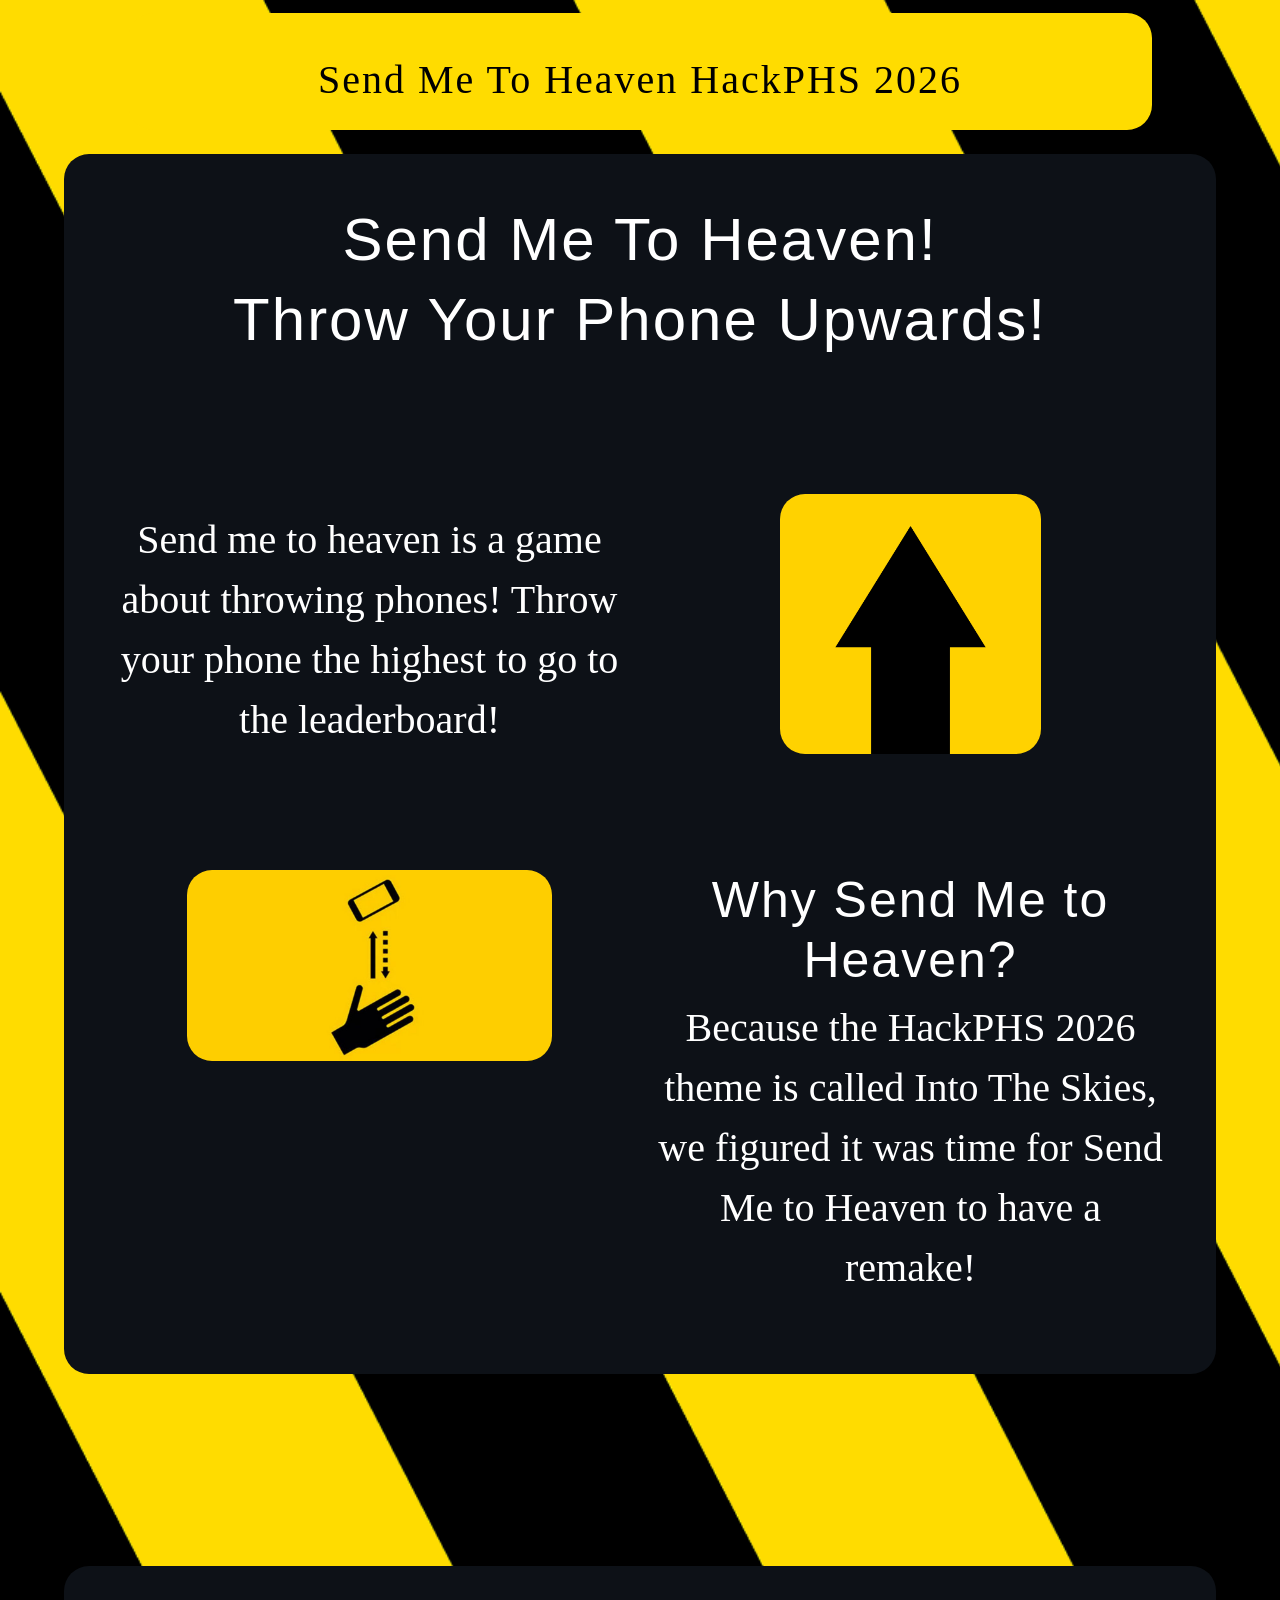
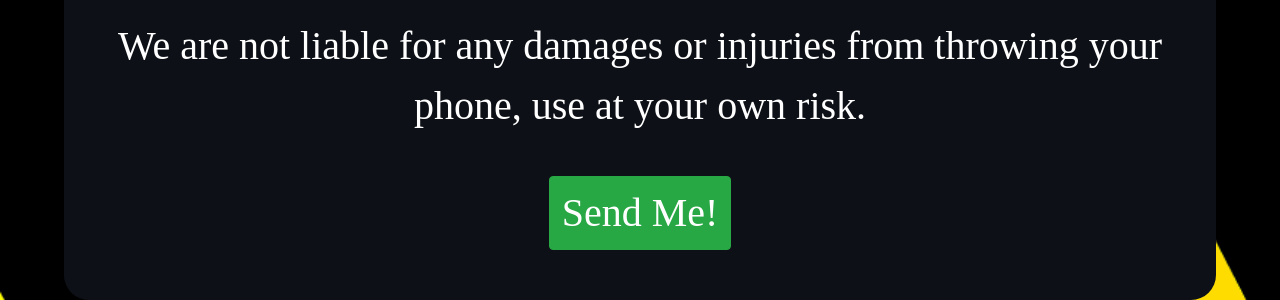
<file: index.html>
<!DOCTYPE html>
<html lang="en">

<head>
    <meta charset="UTF-8">
    <title>Send Me To Heaven: HackPHS Edition!</title>
    <link rel="stylesheet" href="https://cdn.jsdelivr.net/npm/bootstrap@4.4.1/dist/css/bootstrap.min.css" integrity="sha384-Vkoo8x4CGsO3+Hhxv8T/Q5PaXtkKtu6ug5TOeNV6gBiFeWPGFN9MuhOf23Q9Ifjh" crossorigin="anonymous">
    <link rel="stylesheet" href="style.css">
    <style></style>
</head>
  
<body>

<center>
   <header><nav><br>

    <h1><a href="index.html"> Send Me To Heaven HackPHS 2026 </a>
    </h1>

</center>
</nav></header>                     
<br>
   <div class="content"><nav><center>
    <center>
                    <h1>Send Me To Heaven!</h1>

            <h1>Throw Your Phone Upwards!</h1>
<br><br><br>
<br><br>

<div class="row">
  <div class="column">
    <p>
 <p>
     Send me to heaven is a game about throwing phones! Throw your phone the highest to go to the leaderboard!
<br>
     <br>

    </p>    </p>
  </div>
  <div class="column">
    <!-- <h2>Column 2</h2> -->
    <img src="images/sxpra.webp" style="width:50%;"><br>
  </div>
</div>

<br>

<div class="row">
  <div class="column">
    <!-- <h2>Column 2</h2> -->
    <img src="images/phoneup.jpg" alt="" style="width:70%;">
  </div>
  <div class="column">
        <h2>Why Send Me to Heaven?</h2>

    <p>
Because the HackPHS 2026 theme is called Into The Skies, we figured it was time for Send Me to Heaven to have a remake! 
  </div>
</div></div>


<br><br><br><br>
<br><br>
</div><br><br>
   <div class="content"><nav><center>

        
<p>     We are not liable for any damages or injuries from throwing your phone, use at your own risk.</p>

<br>



<a href="timetofly.html" class="btn btn-success"> Send Me!</a>

        </center>


      </div></div>
</body>

</html>
</file>
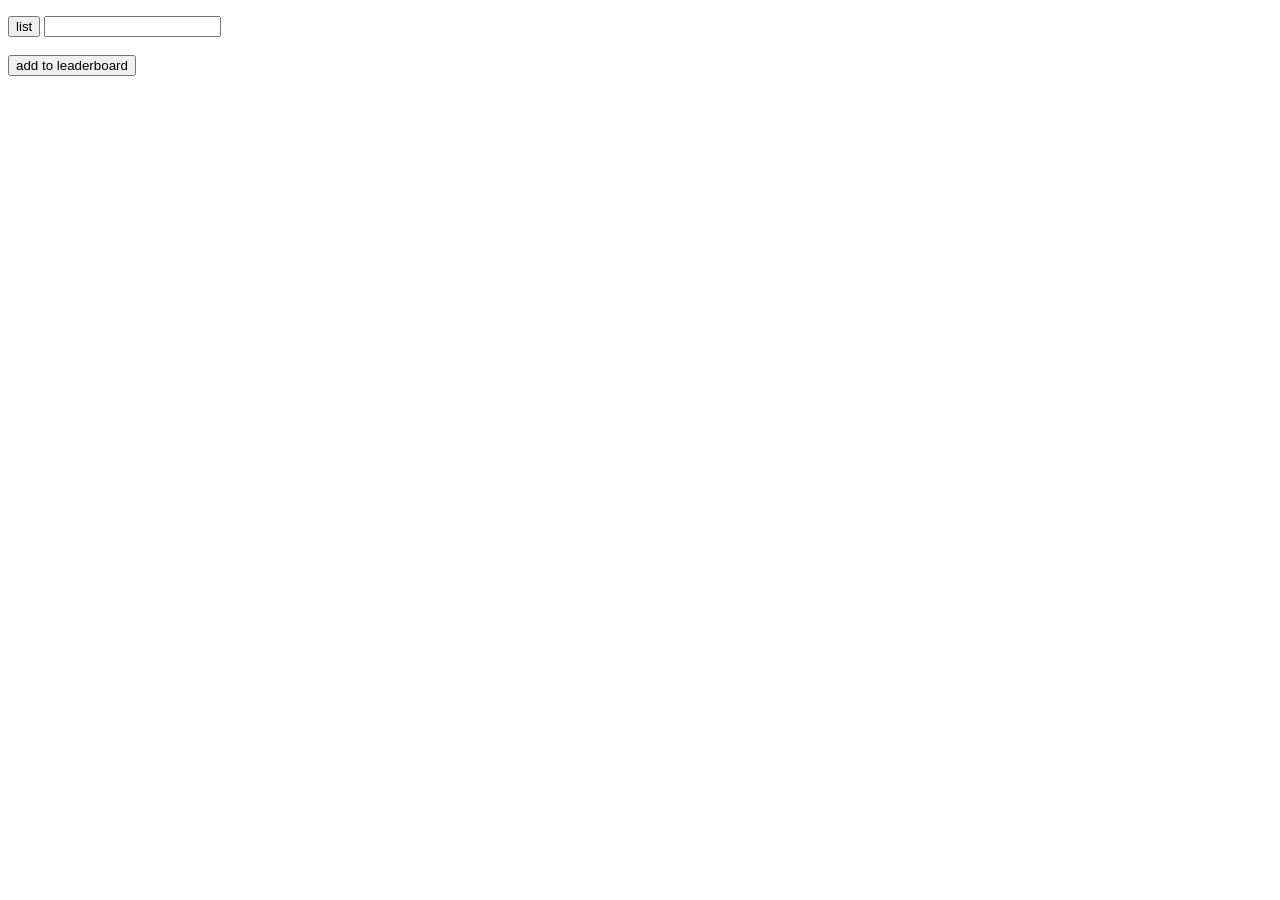
<file: leaderboard.html>
<!DOCTYPE html>
<html lang="en">

<head>
    <title>leaderboard</title>
</head>

<body>
    <ul id="myList"></ul>
<button onclick="myFunction()">list</button>
  <input type="text" id="lname" name="lname"><br><br>
  <button onclick="func2()">add to leaderboard</button>

    <script>

        const data = [0];
        
    </script>

<script>
function myFunction() {
data.sort((x, y) => y - x);

   data2=data.slice(0, 3);
        const list = document.getElementById("myList");

        data2.forEach((item) => {
            const li = document.createElement("li");
            li.innerText = item;
            list.appendChild(li);

            
        });
}
</script>
<script>
function func2() {
    sily=document.getElementById("lname");
    silval = sily.value;
        data.push(silval);
  const list = document.getElementById("myList");
  if (list.hasChildNodes()) {
    list.removeChild(list.children[0]);
        list.removeChild(list.children[0]);
            list.removeChild(list.children[0]);
  }

}
</script>
</body>

</html>
</file>
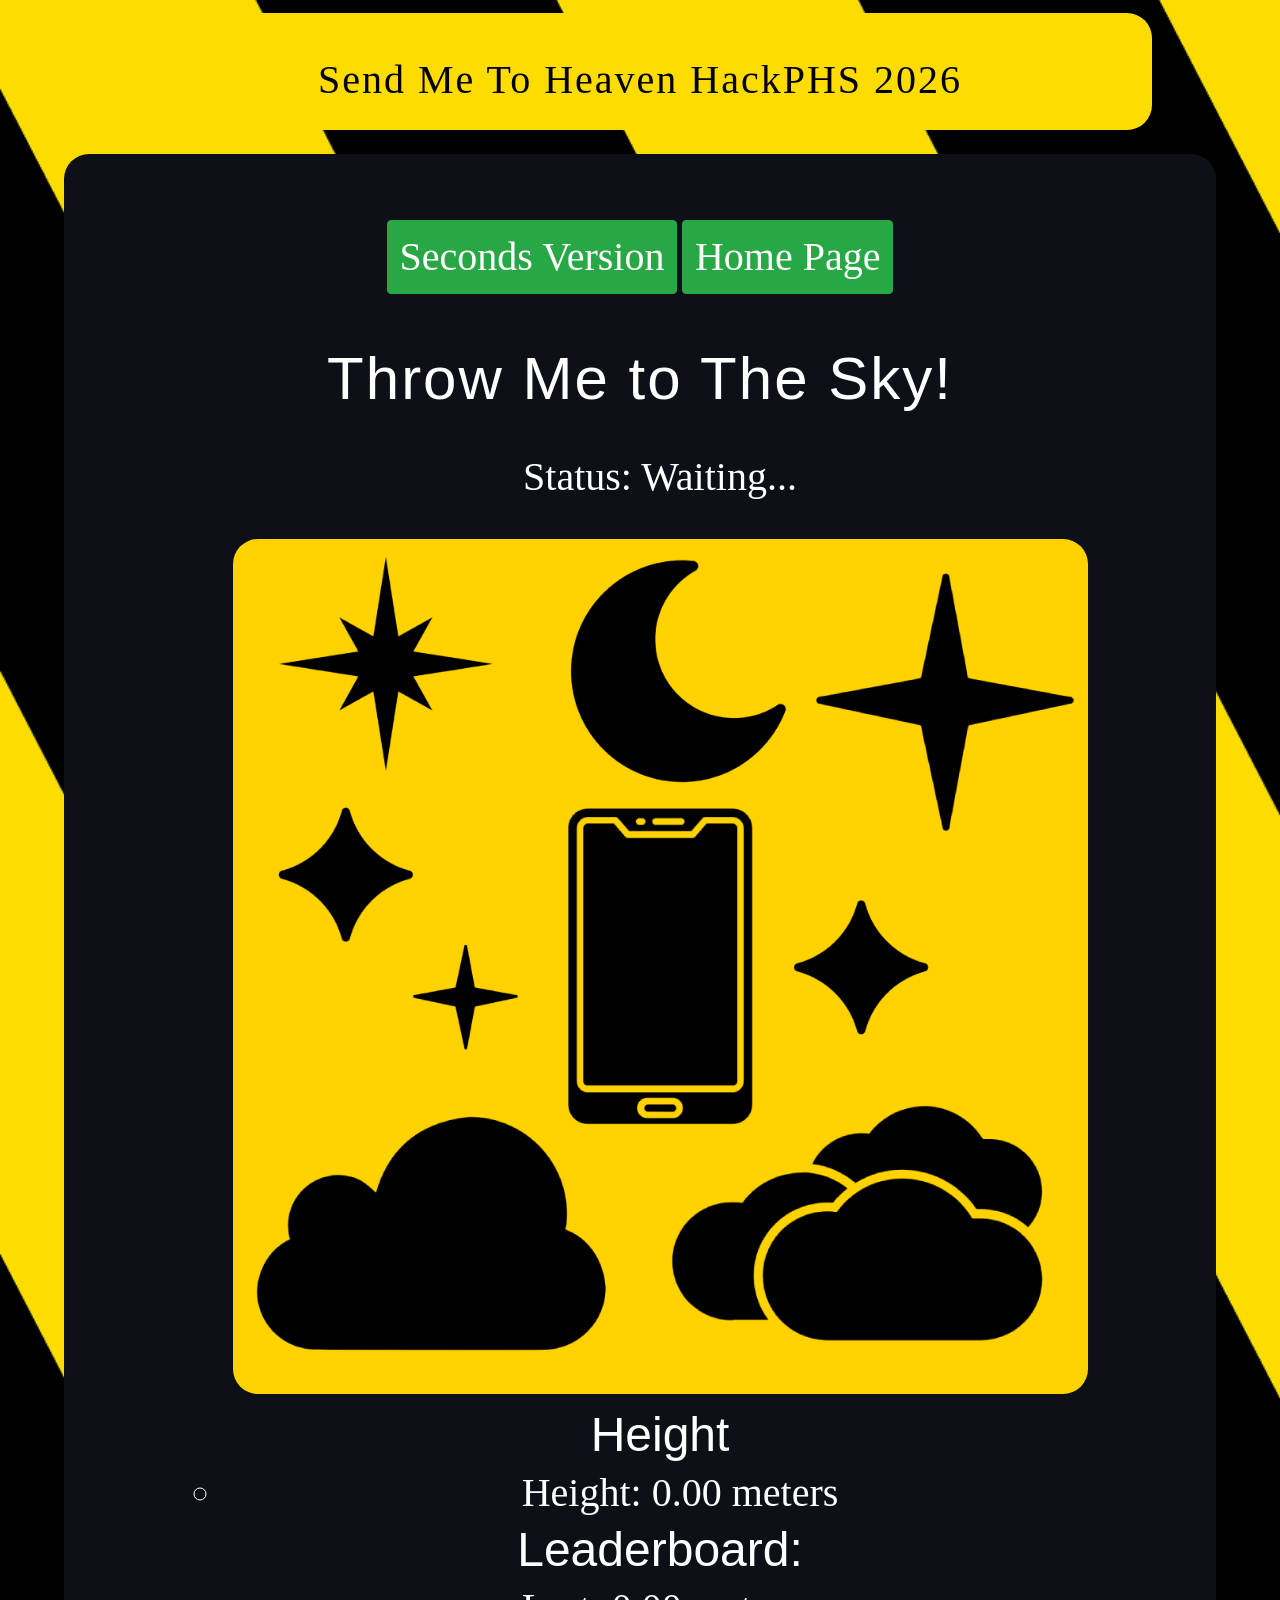
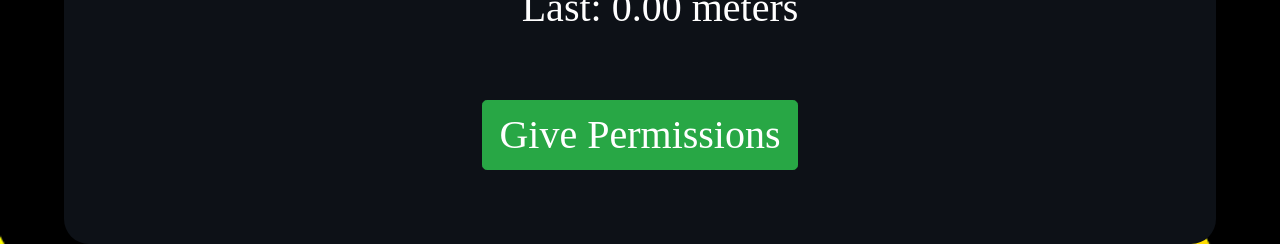
<file: timetofly.html>
<!doctype html>
<html lang="en">
  <head>
    <meta charset="utf-8">

    <title>To The Skies!</title>
    <link rel="stylesheet" href="https://cdn.jsdelivr.net/npm/bootstrap@4.4.1/dist/css/bootstrap.min.css" integrity="sha384-Vkoo8x4CGsO3+Hhxv8T/Q5PaXtkKtu6ug5TOeNV6gBiFeWPGFN9MuhOf23Q9Ifjh" crossorigin="anonymous">
    <link rel="stylesheet" href="style.css">    
    <style>
      #demo-div {color: white;}
      #demo-div span, #demo-div #num-observed-events {color: white;}
      h4 {margin-top: 0.0rem; font-size:3rem;margin-bottom: 0.0rem;}
      #demo-div li {line-height: 35px;}
      #demo-div ul {margin-bottom: 0.66rem;}
      h3 { font-size: 0 ; margin-top: 0.0rem;margin-bottom: 0.0rem;}
    </style>
</head>
<body>

    <center>
   <header><nav><br>
    <h1><a href="index.html"> Send Me To Heaven HackPHS 2026 </a>
    </h1></center>
</nav></header>    <br>
                 
   <div class="content"><nav><center>
    <center>

<main role="main" class="container">

<div class="p-3 mb-2 " id="demo-div">
      <a href="timetofly2.html" class="btn btn-success"> Seconds Version </a>

  <a href="index.html" class="btn btn-success"> Home Page </a>

<h3 style="margin-top:1rem;">Num. of datapoints: <span class="badge badge-warning" id="num-observed-events">0</span></h3>


  <ul>
  <h3>X-axis (&beta;): <span id="Orientation_b">0</span><span>&deg;</span></h3>
  <h3>Y-axis (&gamma;): <span id="Orientation_g">0</span><span>&deg;</span></h3>
  <h3>Z-axis (&alpha;): <span id="Orientation_a">0</span><span>&deg;</span></h3>
</ul>

<ul>
  <h3>X-axis: <span id="Accelerometer_x">0</span><span> m/s<sup>2</sup></span></h3>
  <h3>Y-axis: <span id="Accelerometer_y">0</span><span> m/s<sup>2</sup></span></h3>
  <h3>Z-axis: <span id="Accelerometer_z">0</span><span> m/s<sup>2</sup></span></h3>
  <h3>Data Interval: <span id="Accelerometer_i">0</span><span> ms</span></h3>
</ul>


<ul>
  <h3>X-axis: <span id="Accelerometer_gx">0</span><span> m/s<sup>2</sup></span></h3>
  <h3>Y-axis: <span id="Accelerometer_gy">0</span><span> m/s<sup>2</sup></span></h3>
  <h3>Z-axis: <span id="Accelerometer_gz">0</span><span> m/s<sup>2</sup></span></h3>
</ul>



<h1 style="margin-top:0.75rem;">Throw Me to The Sky!</h4>
<br>



<ul>
  <p>Status: <span id="AirTime_status">Waiting...</span></h3>
  <h3>Current: <span id="AirTime_current">0.00</span><span> s</span></h3></p>

    <img src="images/nameitsmthidk.png" alt="" style="width:90%;">

<h4 style="margin-top:0.75rem;">Height</h4>
<ul>
  <li style="margin-top:0.75rem;">Height: <span id="AirHeight_current">0.00</span><span> meters</span></li>
</ul>

  <h4>Leaderboard:</h4>

  <p>Last: <span id="AirHeight_current">0.00</span><span> meters</span></h3></p>
  <h3>Max: <span id="AirTime_max">0.00</span><span> meters</span></h3>
</ul>

    <ul id="myList"></ul>

<ul>
  <h3>X-axis: <span id="Gyroscope_x">0</span><span>&deg;/s</span></h3>
  <h3>Y-axis: <span id="Gyroscope_y">0</span><span>&deg;/s</span></h3>
  <h3>Z-axis: <span id="Gyroscope_z">0</span><span>&deg;/s</span></h3>
</ul>
<br>
<a id="start_demo" class="btn btn-lg btn-success py-1" href="#" role="button">Give Permissions</a>


</div>
</main>

<script>

function handleOrientation(event) {
  updateFieldIfNotNull('Orientation_a', event.alpha);
  updateFieldIfNotNull('Orientation_b', event.beta);
  updateFieldIfNotNull('Orientation_g', event.gamma);
  incrementEventCount();
}

function incrementEventCount(){
  let counterElement = document.getElementById("num-observed-events")
  let eventCount = parseInt(counterElement.innerHTML)
  counterElement.innerHTML = eventCount + 1;
}

function updateFieldIfNotNull(fieldName, value, precision=10){
  if (value != null)
    document.getElementById(fieldName).innerHTML = value.toFixed(precision);
}

let inAir = false;
let airStartTime = null;
let lastAirTime = 0;
let maxAirTime = 0;

  function handleMotion(event) {
  updateFieldIfNotNull('Accelerometer_gx', event.accelerationIncludingGravity.x);
  updateFieldIfNotNull('Accelerometer_gy', event.accelerationIncludingGravity.y);
  updateFieldIfNotNull('Accelerometer_gz', event.accelerationIncludingGravity.z);

  updateFieldIfNotNull('Accelerometer_x', event.acceleration.x);
  updateFieldIfNotNull('Accelerometer_y', event.acceleration.y);
  updateFieldIfNotNull('Accelerometer_z', event.acceleration.z);

  updateFieldIfNotNull('Accelerometer_i', event.interval, 2);

  updateFieldIfNotNull('Gyroscope_z', event.rotationRate.alpha);
  updateFieldIfNotNull('Gyroscope_x', event.rotationRate.beta);
  updateFieldIfNotNull('Gyroscope_y', event.rotationRate.gamma);
  

  let gx = event.accelerationIncludingGravity.x;
  let gy = event.accelerationIncludingGravity.y;
  let gz = event.accelerationIncludingGravity.z;

  if (gx !== null && gy !== null && gz !== null) {
    
    let totalAcc = Math.sqrt(gx * gx + gy * gy + gz * gz);
    let freeFallThreshold = 2.5;
    let now = performance.now();

    if (!inAir && totalAcc < freeFallThreshold) {
      inAir = true;
      airStartTime = now;
      document.getElementById('AirTime_status').innerHTML = "AHHHHHHHHH";
    } else if (inAir && totalAcc >= freeFallThreshold) {

      inAir = false;
      let duration = (now - airStartTime) / 1000; // Convert ms to seconds
      if (duration > 0.05 && duration < 3.0) {
        lastAirTime = duration;
        func2();
        if (duration > maxAirTime) {
          maxAirTime = duration;
        }

        let gravity = 9.81; 
        let heightmeters = (0.125 * gravity * (duration * duration));

        document.getElementById('AirHeight_current').innerHTML = heightmeters.toFixed(2);
        document.getElementById('AirTime_last').innerHTML = lastAirTime.toFixed(2);
        document.getElementById('AirTime_max').innerHTML = maxAirTime.toFixed(2);
      }
      document.getElementById('AirTime_status').innerHTML = "Landed";
    }

    if (inAir) {
      let currentDuration = (now - airStartTime) / 1000;
      document.getElementById('AirTime_current').innerHTML = currentDuration.toFixed(2);

      let currenthight = (0.125 * 9.81 * (currentDuration * currentDuration));
        document.getElementById('AirHeight_current').innerHTML = currenthight.toFixed(2);
    } else {
      document.getElementById('AirTime_current').innerHTML = "0.00";
    }
  }

  
  // -------------------------------------------

  incrementEventCount();
}

let is_running = false;
let demo_button = document.getElementById("start_demo");
demo_button.onclick = function(e) {
  e.preventDefault();
  
  // Request permission for iOS 13+ devices
  if (
    DeviceMotionEvent &&
    typeof DeviceMotionEvent.requestPermission === "function"
  ) {
    DeviceMotionEvent.requestPermission();
  }
  
  if (is_running){
    window.removeEventListener("devicemotion", handleMotion);
    window.removeEventListener("deviceorientation", handleOrientation);
    demo_button.innerHTML = "Start";
    demo_button.classList.add('btn-success');
    demo_button.classList.remove('btn-danger');
    is_running = false;
  }else{
    window.addEventListener("devicemotion", handleMotion);
    window.addEventListener("deviceorientation", handleOrientation);
    document.getElementById("start_demo").innerHTML = "";
    demo_button.classList.remove('btn-success');
    is_running = true;
  }
};



/*
Light and proximity are not supported anymore by mainstream browsers.
window.addEventListener('devicelight', function(e) {
   document.getElementById("DeviceLight").innerHTML="AmbientLight current Value: "+e.value+" Max: "+e.max+" Min: "+e.min;
});

window.addEventListener('lightlevel', function(e) {
   document.getElementById("Lightlevel").innerHTML="Light level: "+e.value;
});

window.addEventListener('deviceproximity', function(e) {
   document.getElementById("DeviceProximity").innerHTML="DeviceProximity current Value: "+e.value+" Max: "+e.max+" Min: "+e.min;
});

window.addEventListener('userproximity', function(event) {
   document.getElementById("UserProximity").innerHTML="UserProximity: "+event.near;
});
*/

</script>



<script>
          const data = [0];


function func2() {
    silval = document.getElementById('AirHeight_current').innerHTML;
        data.push(silval);
  const list = document.getElementById("myList");
  if (list.hasChildNodes()) {
    list.removeChild(list.children[0]);
        list.removeChild(list.children[0]);
            list.removeChild(list.children[0]);      

  
          }


    data.sort((x, y) => y - x);

   data2=data.slice(0, 3);

        data2.forEach((item) => {
            const li = document.createElement("li");
            li.innerText = item;
            list.appendChild(li); 
        });

}
</script>
</body>
</html>
</file>
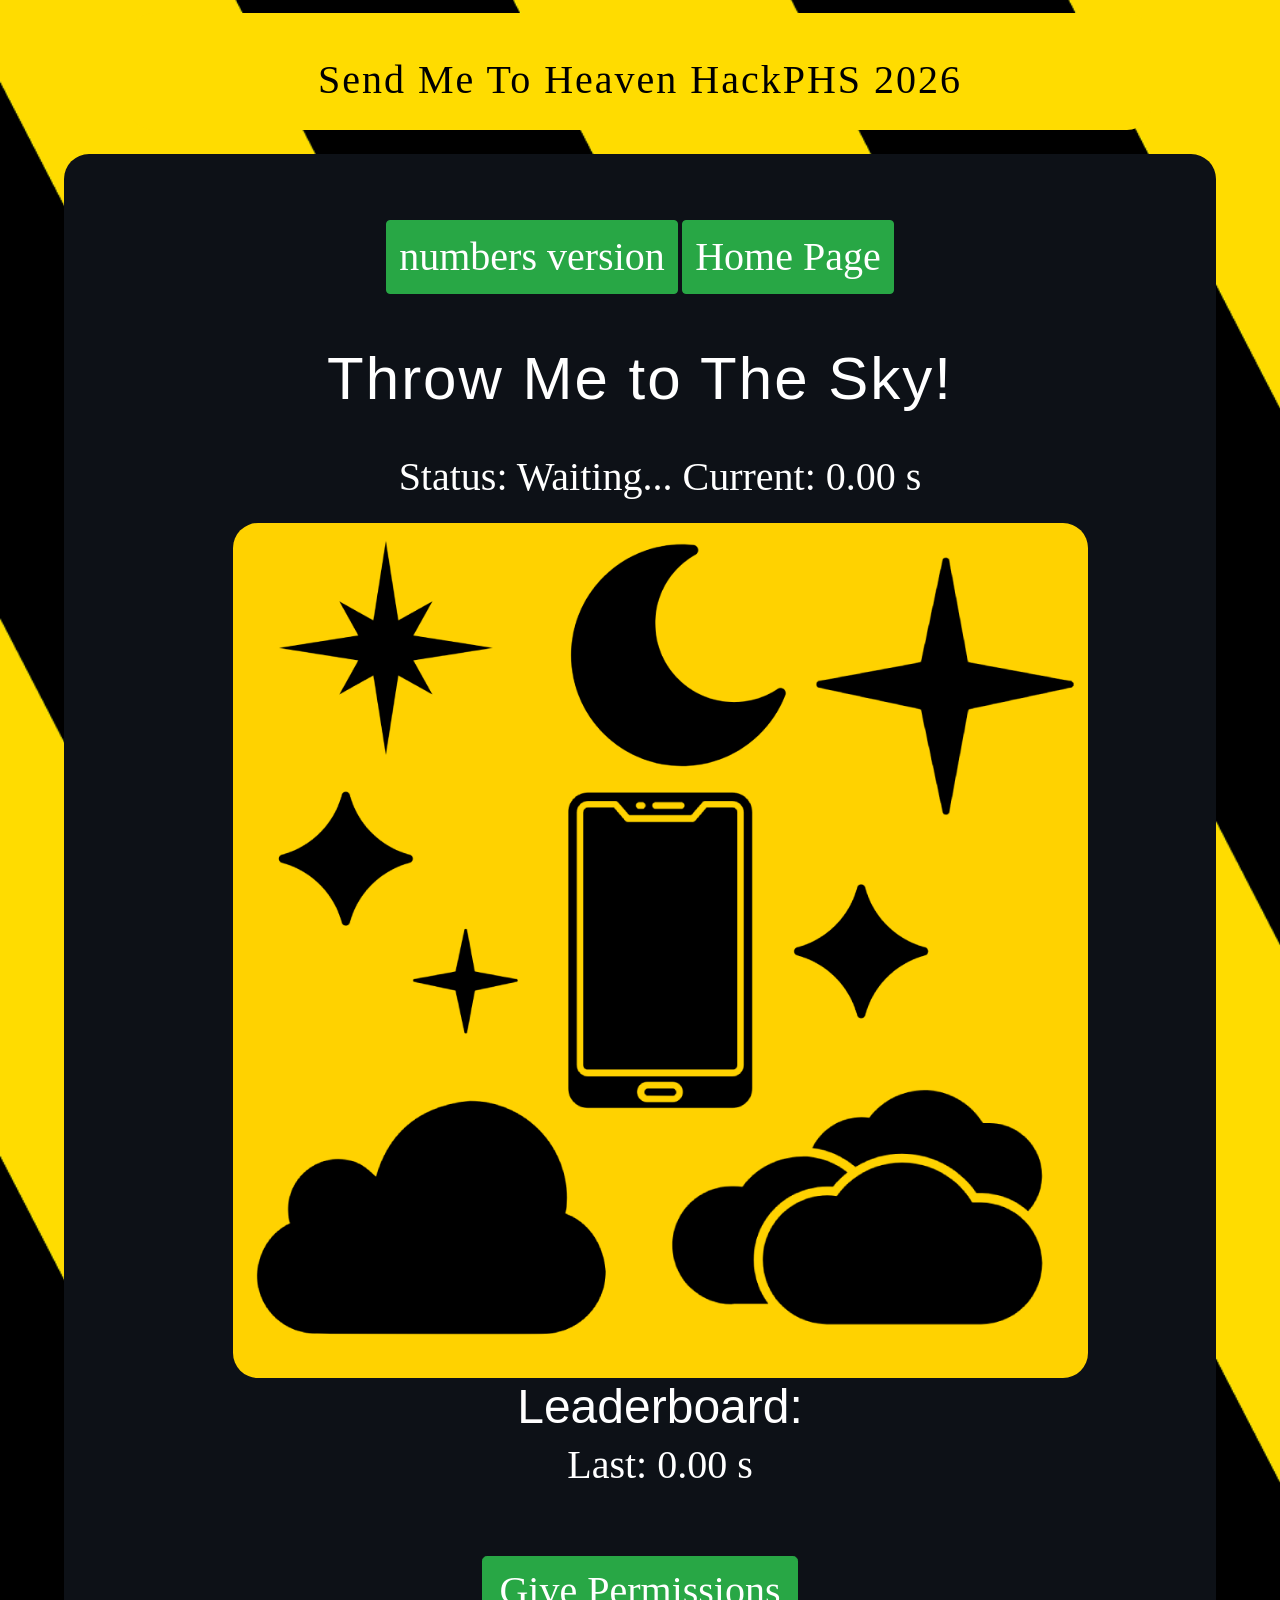
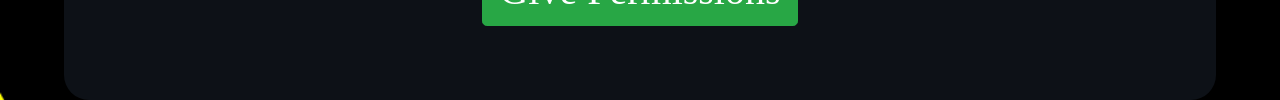
<file: timetofly2.html>
<!doctype html>
<html lang="en">
  <head>
    <meta charset="utf-8">

    <title>To The Skies!</title>
    <link rel="stylesheet" href="https://cdn.jsdelivr.net/npm/bootstrap@4.4.1/dist/css/bootstrap.min.css" integrity="sha384-Vkoo8x4CGsO3+Hhxv8T/Q5PaXtkKtu6ug5TOeNV6gBiFeWPGFN9MuhOf23Q9Ifjh" crossorigin="anonymous">
    <link rel="stylesheet" href="style.css">    
    <style>
      #demo-div {color: white;}
      #demo-div span, #demo-div #num-observed-events {color: white;}
      h4 {margin-top: 0.0rem; font-size:3rem;margin-bottom: 0.0rem;}
      #demo-div li {line-height: 35px;}
      #demo-div ul {margin-bottom: 0.66rem;}
      h3 { font-size: 0 ; margin-top: 0.0rem;margin-bottom: 0.0rem;}
    </style>
</head>
<body>

    <center>
   <header><nav><br>
    <h1><a href="index.html"> Send Me To Heaven HackPHS 2026 </a>
    </h1></center>
</nav></header>    <br>
                 
   <div class="content"><nav><center>
    <center>

<main role="main" class="container">

<div class="p-3 mb-2 " id="demo-div">
    <a href="timetofly.html" class="btn btn-success"> numbers version </a>

  <a href="index.html" class="btn btn-success"> Home Page </a>

<h3 style="margin-top:1rem;">Num. of datapoints: <span class="badge badge-warning" id="num-observed-events">0</span></h3>


  <ul>
  <h3>X-axis (&beta;): <span id="Orientation_b">0</span><span>&deg;</span></h3>
  <h3>Y-axis (&gamma;): <span id="Orientation_g">0</span><span>&deg;</span></h3>
  <h3>Z-axis (&alpha;): <span id="Orientation_a">0</span><span>&deg;</span></h3>
</ul>

<ul>
  <h3>X-axis: <span id="Accelerometer_x">0</span><span> m/s<sup>2</sup></span></h3>
  <h3>Y-axis: <span id="Accelerometer_y">0</span><span> m/s<sup>2</sup></span></h3>
  <h3>Z-axis: <span id="Accelerometer_z">0</span><span> m/s<sup>2</sup></span></h3>
  <h3>Data Interval: <span id="Accelerometer_i">0</span><span> ms</span></h3>
</ul>


<ul>
  <h3>X-axis: <span id="Accelerometer_gx">0</span><span> m/s<sup>2</sup></span></h3>
  <h3>Y-axis: <span id="Accelerometer_gy">0</span><span> m/s<sup>2</sup></span></h3>
  <h3>Z-axis: <span id="Accelerometer_gz">0</span><span> m/s<sup>2</sup></span></h3>
</ul>



<h1 style="margin-top:0.75rem;">Throw Me to The Sky!</h4>
<br>


<ul>
  <p>Status: <span id="AirTime_status">Waiting...</span></h3>
  Current: <span id="AirTime_current">0.00</span><span> s</span></h3></p>

    <img src="images/nameitsmthidk.png" alt="" style="width:90%;">


  <h4>Leaderboard:</h4>

  <p>Last: <span id="AirTime_last">0.00</span><span> s</span></h3></p>
  <h3>Max: <span id="AirTime_max">0.00</span><span> s</span></h3>
</ul>

    <ul id="myList"></ul>

<ul>
  <h3>X-axis: <span id="Gyroscope_x">0</span><span>&deg;/s</span></h3>
  <h3>Y-axis: <span id="Gyroscope_y">0</span><span>&deg;/s</span></h3>
  <h3>Z-axis: <span id="Gyroscope_z">0</span><span>&deg;/s</span></h3>
</ul>
<br>
<a id="start_demo" class="btn btn-lg btn-success py-1" href="#" role="button">Give Permissions</a>


</div>
</main>

<script>

function handleOrientation(event) {
  updateFieldIfNotNull('Orientation_a', event.alpha);
  updateFieldIfNotNull('Orientation_b', event.beta);
  updateFieldIfNotNull('Orientation_g', event.gamma);
  incrementEventCount();
}

function incrementEventCount(){
  let counterElement = document.getElementById("num-observed-events")
  let eventCount = parseInt(counterElement.innerHTML)
  counterElement.innerHTML = eventCount + 1;
}

function updateFieldIfNotNull(fieldName, value, precision=10){
  if (value != null)
    document.getElementById(fieldName).innerHTML = value.toFixed(precision);
}

let inAir = false;
let airStartTime = null;
let lastAirTime = 0;
let maxAirTime = 0;

  function handleMotion(event) {
  updateFieldIfNotNull('Accelerometer_gx', event.accelerationIncludingGravity.x);
  updateFieldIfNotNull('Accelerometer_gy', event.accelerationIncludingGravity.y);
  updateFieldIfNotNull('Accelerometer_gz', event.accelerationIncludingGravity.z);

  updateFieldIfNotNull('Accelerometer_x', event.acceleration.x);
  updateFieldIfNotNull('Accelerometer_y', event.acceleration.y);
  updateFieldIfNotNull('Accelerometer_z', event.acceleration.z);

  updateFieldIfNotNull('Accelerometer_i', event.interval, 2);

  updateFieldIfNotNull('Gyroscope_z', event.rotationRate.alpha);
  updateFieldIfNotNull('Gyroscope_x', event.rotationRate.beta);
  updateFieldIfNotNull('Gyroscope_y', event.rotationRate.gamma);
  

  let gx = event.accelerationIncludingGravity.x;
  let gy = event.accelerationIncludingGravity.y;
  let gz = event.accelerationIncludingGravity.z;

  if (gx !== null && gy !== null && gz !== null) {
    
    let totalAcc = Math.sqrt(gx * gx + gy * gy + gz * gz);
    let freeFallThreshold = 2.5;
    let now = performance.now();

    if (!inAir && totalAcc < freeFallThreshold) {
      inAir = true;
      airStartTime = now;
      document.getElementById('AirTime_status').innerHTML = "AHHHHHHHHH";
    } else if (inAir && totalAcc >= freeFallThreshold) {

      inAir = false;
      let duration = (now - airStartTime) / 1000; // Convert ms to seconds
      if (duration > 0.05 && duration < 3.0) {
        lastAirTime = duration;
        func2();
        if (duration > maxAirTime) {
          maxAirTime = duration;
        }
        document.getElementById('AirTime_last').innerHTML = lastAirTime.toFixed(2);
        document.getElementById('AirTime_max').innerHTML = maxAirTime.toFixed(2);
      }
      document.getElementById('AirTime_status').innerHTML = "Landed";
    }

    if (inAir) {
      let currentDuration = (now - airStartTime) / 1000;
      document.getElementById('AirTime_current').innerHTML = currentDuration.toFixed(2);
    } else {
      document.getElementById('AirTime_current').innerHTML = "0.00";
    }
  }
  // -------------------------------------------

  incrementEventCount();
}

let is_running = false;
let demo_button = document.getElementById("start_demo");
demo_button.onclick = function(e) {
  e.preventDefault();
  
  // Request permission for iOS 13+ devices
  if (
    DeviceMotionEvent &&
    typeof DeviceMotionEvent.requestPermission === "function"
  ) {
    DeviceMotionEvent.requestPermission();
  }
  
  if (is_running){
    window.removeEventListener("devicemotion", handleMotion);
    window.removeEventListener("deviceorientation", handleOrientation);
    demo_button.innerHTML = "Start";
    demo_button.classList.add('btn-success');
    demo_button.classList.remove('btn-danger');
    is_running = false;
  }else{
    window.addEventListener("devicemotion", handleMotion);
    window.addEventListener("deviceorientation", handleOrientation);
    document.getElementById("start_demo").innerHTML = "";
    demo_button.classList.remove('btn-success');
    is_running = true;
  }
};



/*
Light and proximity are not supported anymore by mainstream browsers.
window.addEventListener('devicelight', function(e) {
   document.getElementById("DeviceLight").innerHTML="AmbientLight current Value: "+e.value+" Max: "+e.max+" Min: "+e.min;
});

window.addEventListener('lightlevel', function(e) {
   document.getElementById("Lightlevel").innerHTML="Light level: "+e.value;
});

window.addEventListener('deviceproximity', function(e) {
   document.getElementById("DeviceProximity").innerHTML="DeviceProximity current Value: "+e.value+" Max: "+e.max+" Min: "+e.min;
});

window.addEventListener('userproximity', function(event) {
   document.getElementById("UserProximity").innerHTML="UserProximity: "+event.near;
});
*/

</script>



<script>
          const data = [0];


function func2() {
    silval = document.getElementById('AirTime_last').innerHTML;
        data.push(silval);
  const list = document.getElementById("myList");
  if (list.hasChildNodes()) {
    list.removeChild(list.children[0]);
        list.removeChild(list.children[0]);
            list.removeChild(list.children[0]);      

  
          }


    data.sort((x, y) => y - x);

   data2=data.slice(0, 3);

        data2.forEach((item) => {
            const li = document.createElement("li");
            li.innerText = item;
            list.appendChild(li); 
        });

}
</script>
</body>
</html>
</file>
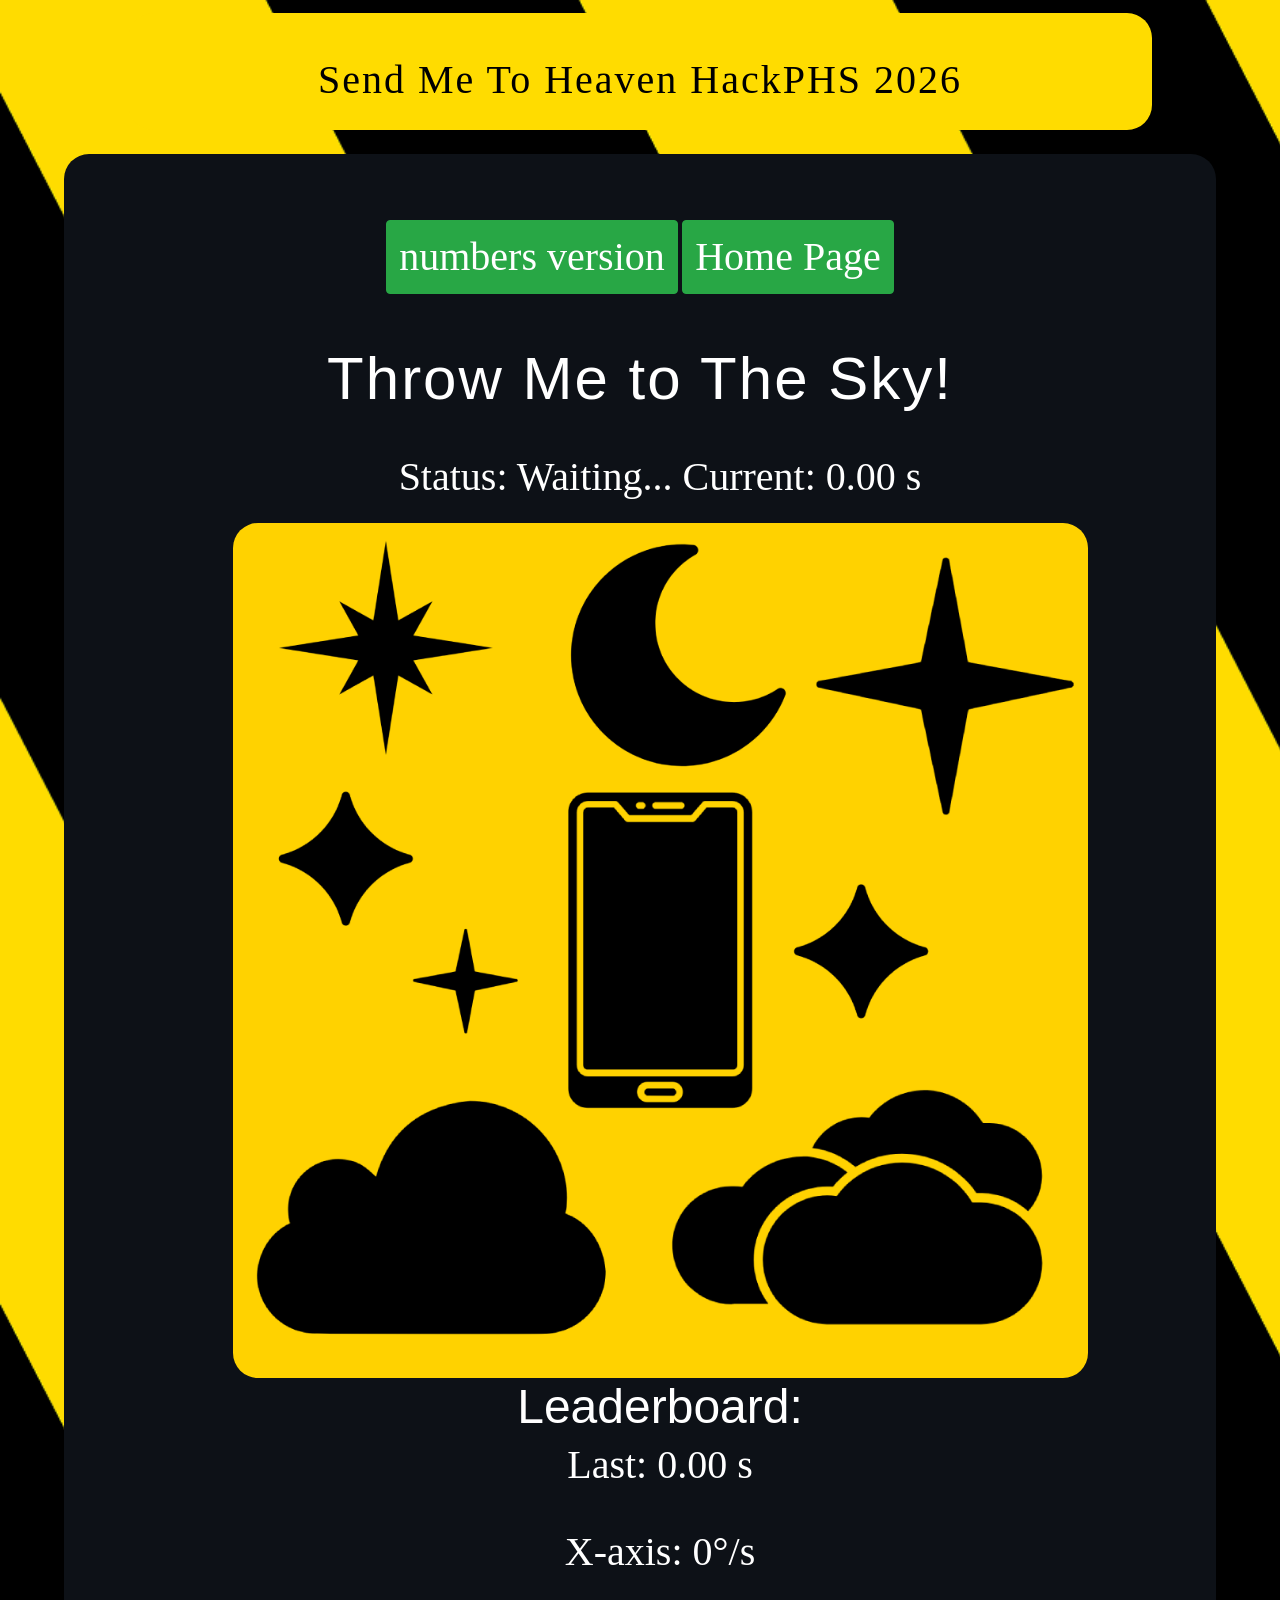
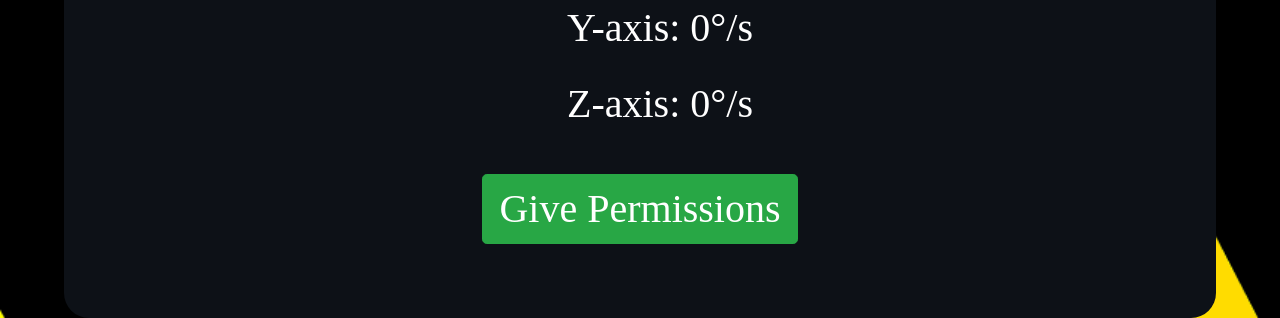
<file: timetoflygyro.html>
<!doctype html>
<html lang="en">
  <head>
    <meta charset="utf-8">

    <title>To The Skies!</title>
    <link rel="stylesheet" href="https://cdn.jsdelivr.net/npm/bootstrap@4.4.1/dist/css/bootstrap.min.css" integrity="sha384-Vkoo8x4CGsO3+Hhxv8T/Q5PaXtkKtu6ug5TOeNV6gBiFeWPGFN9MuhOf23Q9Ifjh" crossorigin="anonymous">
    <link rel="stylesheet" href="style.css">    
    <style>
      #demo-div {color: white;}
      #demo-div span, #demo-div #num-observed-events {color: white;}
      h4 {margin-top: 0.0rem; font-size:3rem;margin-bottom: 0.0rem;}
      #demo-div li {line-height: 35px;}
      #demo-div ul {margin-bottom: 0.66rem;}
      h3 { font-size: 0 ; margin-top: 0.0rem;margin-bottom: 0.0rem;}
    </style>
</head>
<body>

    <center>
   <header><nav><br>
    <h1><a href="index.html"> Send Me To Heaven HackPHS 2026 </a>
    </h1></center>
</nav></header>    <br>
                 
   <div class="content"><nav><center>
    <center>

<main role="main" class="container">

<div class="p-3 mb-2 " id="demo-div">
    <a href="timetofly.html" class="btn btn-success"> numbers version </a>

  <a href="index.html" class="btn btn-success"> Home Page </a>

<h3 style="margin-top:1rem;">Num. of datapoints: <span class="badge badge-warning" id="num-observed-events">0</span></h3>


  <ul>
  <h3>X-axis (&beta;): <span id="Orientation_b">0</span><span>&deg;</span></h3>
  <h3>Y-axis (&gamma;): <span id="Orientation_g">0</span><span>&deg;</span></h3>
  <h3>Z-axis (&alpha;): <span id="Orientation_a">0</span><span>&deg;</span></h3>
</ul>

<ul>
  <h3>X-axis: <span id="Accelerometer_x">0</span><span> m/s<sup>2</sup></span></h3>
  <h3>Y-axis: <span id="Accelerometer_y">0</span><span> m/s<sup>2</sup></span></h3>
  <h3>Z-axis: <span id="Accelerometer_z">0</span><span> m/s<sup>2</sup></span></h3>
  <h3>Data Interval: <span id="Accelerometer_i">0</span><span> ms</span></h3>
</ul>


<ul>
  <h3>X-axis: <span id="Accelerometer_gx">0</span><span> m/s<sup>2</sup></span></h3>
  <h3>Y-axis: <span id="Accelerometer_gy">0</span><span> m/s<sup>2</sup></span></h3>
  <h3>Z-axis: <span id="Accelerometer_gz">0</span><span> m/s<sup>2</sup></span></h3>
</ul>



<h1 style="margin-top:0.75rem;">Throw Me to The Sky!</h4>
<br>


<ul>
  <p>Status: <span id="AirTime_status">Waiting...</span></h3>
  Current: <span id="AirTime_current">0.00</span><span> s</span></h3></p>

    <img src="images/nameitsmthidk.png" alt="" style="width:90%;">


  <h4>Leaderboard:</h4>

  <p>Last: <span id="AirTime_last">0.00</span><span> s</span></h3></p>
  <h3>Max: <span id="AirTime_max">0.00</span><span> s</span></h3>
</ul>

    <ul id="myList"></ul>

<ul>
 <p> X-axis: <span id="Gyroscope_x">0</span><span>&deg;/s</span></h3></p>
 <p> Y-axis: <span id="Gyroscope_y">0</span><span>&deg;/s</span></h3></p>
 <p> Z-axis: <span id="Gyroscope_z">0</span><span>&deg;/s</span></h3></p>
</ul>
<br>
<a id="start_demo" class="btn btn-lg btn-success py-1" href="#" role="button">Give Permissions</a>


</div>
</main>

<script>

function handleOrientation(event) {
  updateFieldIfNotNull('Orientation_a', event.alpha);
  updateFieldIfNotNull('Orientation_b', event.beta);
  updateFieldIfNotNull('Orientation_g', event.gamma);
  incrementEventCount();
}

function incrementEventCount(){
  let counterElement = document.getElementById("num-observed-events")
  let eventCount = parseInt(counterElement.innerHTML)
  counterElement.innerHTML = eventCount + 1;
}

function updateFieldIfNotNull(fieldName, value, precision=10){
  if (value != null)
    document.getElementById(fieldName).innerHTML = value.toFixed(precision);
}

let inAir = false;
let airStartTime = null;
let lastAirTime = 0;
let maxAirTime = 0;

  function handleMotion(event) {
  updateFieldIfNotNull('Accelerometer_gx', event.accelerationIncludingGravity.x);
  updateFieldIfNotNull('Accelerometer_gy', event.accelerationIncludingGravity.y);
  updateFieldIfNotNull('Accelerometer_gz', event.accelerationIncludingGravity.z);

  updateFieldIfNotNull('Accelerometer_x', event.acceleration.x);
  updateFieldIfNotNull('Accelerometer_y', event.acceleration.y);
  updateFieldIfNotNull('Accelerometer_z', event.acceleration.z);

  updateFieldIfNotNull('Accelerometer_i', event.interval, 2);

  updateFieldIfNotNull('Gyroscope_z', event.rotationRate.alpha);
  updateFieldIfNotNull('Gyroscope_x', event.rotationRate.beta);
  updateFieldIfNotNull('Gyroscope_y', event.rotationRate.gamma);
  

  let gx = event.accelerationIncludingGravity.x;
  let gy = event.accelerationIncludingGravity.y;
  let gz = event.accelerationIncludingGravity.z;

  if (gx !== null && gy !== null && gz !== null) {
    
    let totalAcc = Math.sqrt(gx * gx + gy * gy + gz * gz);
    let freeFallThreshold = 2.5;
    let now = performance.now();

    if (!inAir && totalAcc < freeFallThreshold) {
      inAir = true;
      airStartTime = now;
      document.getElementById('AirTime_status').innerHTML = "AHHHHHHHHH";
    } else if (inAir && totalAcc >= freeFallThreshold) {

      inAir = false;
      let duration = (now - airStartTime) / 1000; // Convert ms to seconds
      if (duration > 0.05 && duration < 3.0) {
        lastAirTime = duration;
        func2();
        if (duration > maxAirTime) {
          maxAirTime = duration;
        }
        document.getElementById('AirTime_last').innerHTML = lastAirTime.toFixed(2);
        document.getElementById('AirTime_max').innerHTML = maxAirTime.toFixed(2);
      }
      document.getElementById('AirTime_status').innerHTML = "Landed";
    }

    if (inAir) {
      let currentDuration = (now - airStartTime) / 1000;
      document.getElementById('AirTime_current').innerHTML = currentDuration.toFixed(2);
    } else {
      document.getElementById('AirTime_current').innerHTML = "0.00";
    }
  }
  // -------------------------------------------

  incrementEventCount();
}

let is_running = false;
let demo_button = document.getElementById("start_demo");
demo_button.onclick = function(e) {
  e.preventDefault();
  
  // Request permission for iOS 13+ devices
  if (
    DeviceMotionEvent &&
    typeof DeviceMotionEvent.requestPermission === "function"
  ) {
    DeviceMotionEvent.requestPermission();
  }
  
  if (is_running){
    window.removeEventListener("devicemotion", handleMotion);
    window.removeEventListener("deviceorientation", handleOrientation);
    demo_button.innerHTML = "Start";
    demo_button.classList.add('btn-success');
    demo_button.classList.remove('btn-danger');
    is_running = false;
  }else{
    window.addEventListener("devicemotion", handleMotion);
    window.addEventListener("deviceorientation", handleOrientation);
    document.getElementById("start_demo").innerHTML = "";
    demo_button.classList.remove('btn-success');
    is_running = true;
  }
};



/*
Light and proximity are not supported anymore by mainstream browsers.
window.addEventListener('devicelight', function(e) {
   document.getElementById("DeviceLight").innerHTML="AmbientLight current Value: "+e.value+" Max: "+e.max+" Min: "+e.min;
});

window.addEventListener('lightlevel', function(e) {
   document.getElementById("Lightlevel").innerHTML="Light level: "+e.value;
});

window.addEventListener('deviceproximity', function(e) {
   document.getElementById("DeviceProximity").innerHTML="DeviceProximity current Value: "+e.value+" Max: "+e.max+" Min: "+e.min;
});

window.addEventListener('userproximity', function(event) {
   document.getElementById("UserProximity").innerHTML="UserProximity: "+event.near;
});
*/

</script>



<script>
          const data = [0];


function func2() {
    silval = document.getElementById('AirTime_last').innerHTML;
        data.push(silval);
  const list = document.getElementById("myList");
  if (list.hasChildNodes()) {
    list.removeChild(list.children[0]);
        list.removeChild(list.children[0]);
            list.removeChild(list.children[0]);      

  
          }


    data.sort((x, y) => y - x);

   data2=data.slice(0, 3);

        data2.forEach((item) => {
            const li = document.createElement("li");
            li.innerText = item;
            list.appendChild(li); 
        });

}
</script>
</body>
</html>
</file>
<file: style.css>
/* COLOR PALETTE: */

/*

White: #FFFFFF
Gray:  #F2F2F2
Green: #7CDE7C

*/
*{   font: Helvetica, Arial, sans-serif;}
title {
  color: #FFFFFF;
  letter-spacing: 7px;
  text-align: center;
  font-size: 40px;
}

h1 {
  letter-spacing: 2px;
  text-align: center;
  font-size: 60px;
  color: #FFFFFF;

}
h2 {
  letter-spacing: 2px;
  text-align: center;
  font-size: 50px;
  color: #FFFFFF;

}

a {
  font-family: Georgia, serif;
  font-size: 40px;
  color: #000000;

}
li {
  font-family: Georgia, serif;
  font-size: 40px;
  color: #FFFFFF;
}
p {
  font-family: Georgia, serif;
  font-size: 40px;
  color: #FFFFFF;

}
.btn{
    font-size: 40px;

}
body {
  padding-top:1%;
   background-image: url("images/1467061.png");
      background-repeat: no-repeat;
      background-size: cover;
          background-color: #000000;

}
 .content{
    background-color: #0D1117;

  margin: auto;
  padding: 50px;
  width: 90%;
  
  
}
iframe{
  padding-top:1%;}
header {
  padding-bottom:1%;
  background-color: #FFDC00;
  width: 80%;
  /* don't forget about hexcolors*/
}
/* From W3Schools */

/* Create two equal columns that floats next to each other */
.column {
  float: center;
  width: 50%;
  padding: 10px;
  height: 50%; /* Should be removed. Only for demonstration */
}

/* Clear floats after the columns */
.row:after {
  content: "";
  display: table;
  clear: both;
}

*{  border-radius: 25px;}
</file>
